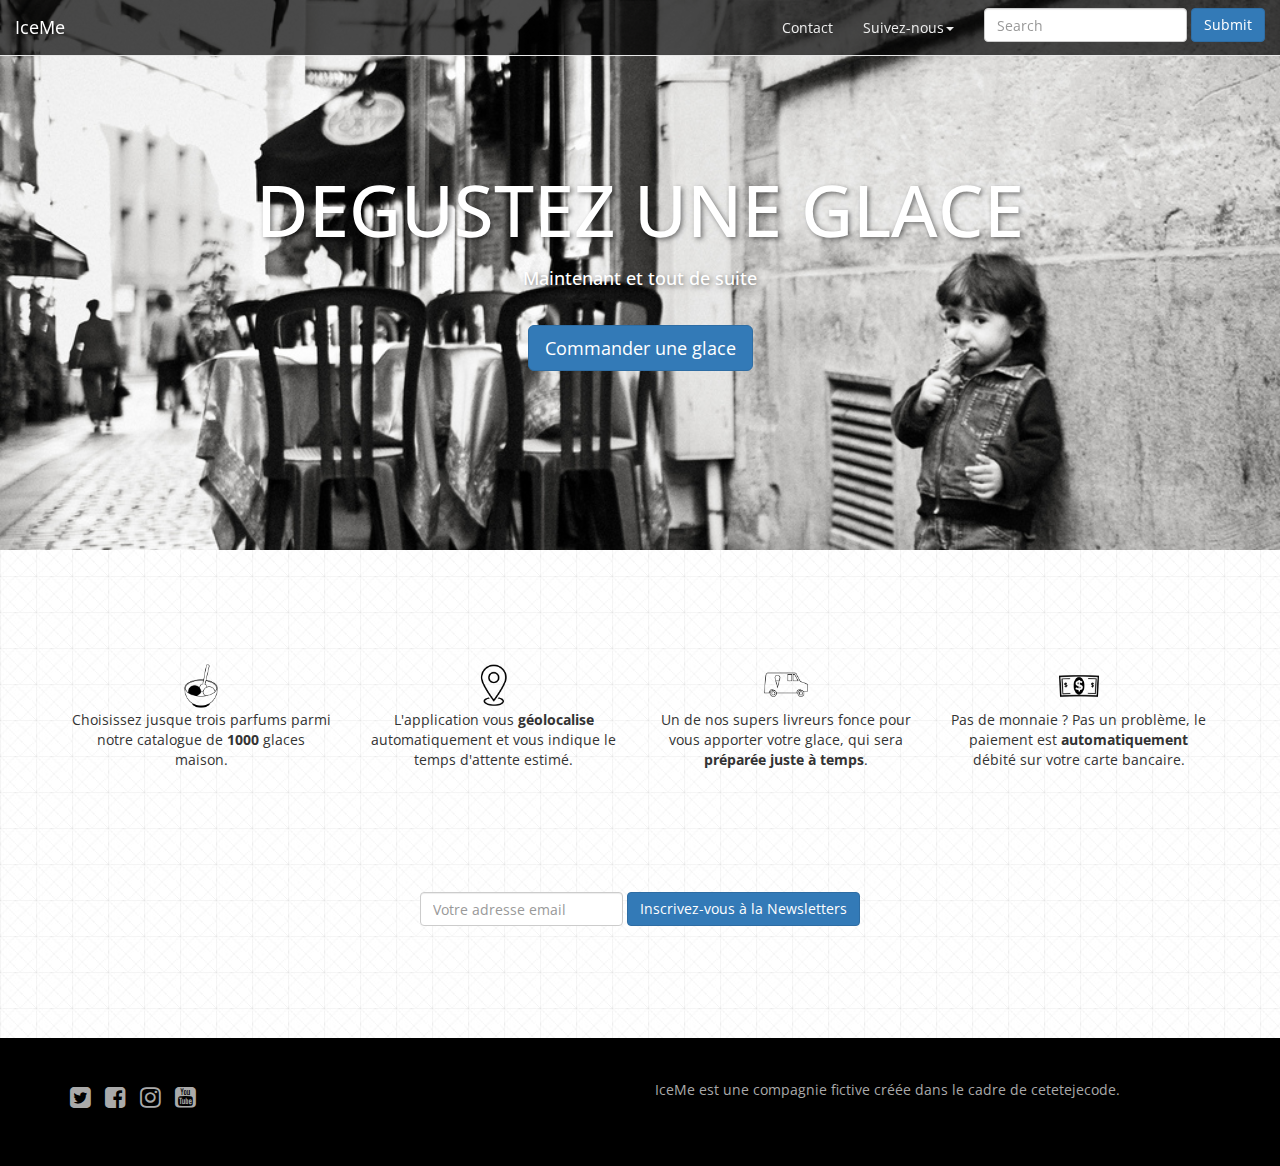
<file: index.html>
<!DOCTYPE html>
<html>
  <head>
    <meta charset="utf-8">
    <meta http-equiv="X-UA-Compatible" content="IE=edge">
    <meta name="viewport" content="width=device-width, initial-scale=1">

    <title>Dégustez une glace</title>

    <link rel="stylesheet" href="https://maxcdn.bootstrapcdn.com/bootstrap/3.2.0/css/bootstrap.min.css">
    <link rel="stylesheet" href="https://maxcdn.bootstrapcdn.com/font-awesome/4.1.0/css/font-awesome.min.css">

    <link href='https://fonts.googleapis.com/css?family=Open+Sans:400,700,300' rel='stylesheet' type='text/css'>

    <link rel="stylesheet" href="CSS/style.css">

    <!-- HTML5 Shim and Respond.js IE8 support of HTML5 elements and media queries -->
    <!-- Leave those next 4 lines if you care about users using IE8 -->
    <!--[if lt IE 9]>
      <script src="https://oss.maxcdn.com/html5shiv/3.7.2/html5shiv.min.js"></script>
      <script src="https://oss.maxcdn.com/respond/1.4.2/respond.min.js"></script>
    <![endif]-->
  </head>
  <body>
    <!-- TODO: Here goes your content! -->

<nav class="navbar navbar-default navbar-fixed-top navbar-transparent" role="navigation">
  <div class="container-fluid">
    <!-- Brand and toggle get grouped for better mobile display -->
    <div class="navbar-header">
      <button type="button" class="navbar-toggle collapsed" data-toggle="collapse" data-target="#bs-example-navbar-collapse-1" aria-expanded="false">
        <span class="sr-only">Toggle navigation</span>
        <span class="icon-bar"></span>
        <span class="icon-bar"></span>
        <span class="icon-bar"></span>
      </button>
      <a class="navbar-brand" href="index.html">IceMe</a>
    </div>

    <!-- Collect the nav links, forms, and other content for toggling -->
    <div class="collapse navbar-collapse" id="bs-example-navbar-collapse-1">
      
      <ul class="nav navbar-nav navbar-right">
        <li><a href="contact.html">Contact</a></li>
        <li class="dropdown">
          <a href="#" class="dropdown-toggle" data-toggle="dropdown" role="button" aria-haspopup="true" aria-expanded="false">Suivez-nous<span class="caret"></span></a>
          <ul class="dropdown-menu">
            <li><a href="#">Action</a></li>
            <li><a href="#">Another action</a></li>
            <li><a href="#">Something else here</a></li>
            <li role="separator" class="divider"></li>
            <li><a href="#">Separated link</a></li>
          </ul>
        </li>
              <form class="navbar-form navbar-left" role="search">
        <div class="form-group">
          <input type="text" class="form-control" placeholder="Search">
        </div>
        <button type="submit" class="btn btn-primary">Submit</button>
      </form>

      </ul>
    </div><!-- /.navbar-collapse -->
  </div><!-- /.container-fluid -->
</nav>

<div id="wrapper">
  <div class="lead">
      <h1>DEGUSTEZ UNE GLACE</h1>
      <h2>Maintenant et tout de suite</h2>
        <p>
        <button type="button" class="btn btn-primary btn-lg" data-toggle="modal" data-target="#orderform">
          Commander une glace
        </button>
        </p>
  </div>
</div>

<!-- Button trigger modal -->

<!-- Modal -->
<div class="modal fade" id="orderform" tabindex="-1" role="dialog" aria-labelledby="myModalLabel">
  <div class="modal-dialog" role="document">
    <div class="modal-content">
      <div class="modal-header">
        <button type="button" class="close" data-dismiss="modal" aria-label="Close"><span aria-hidden="true">&times;</span></button>
        <h4 class="modal-title" id="myModalLabel">Commander</h4>
      </div>
      <div class="modal-body">
        <div id="wufoo-z13roo9s0pgxuo8">
          Fill out my <a href="https://nanasecrets.wufoo.com/forms/z13roo9s0pgxuo8">online form</a>.
          </div>
            <div id="wuf-adv" style="font-family:inherit;font-size: small;color:#a7a7a7;text-align:center;display:block;">The easy to use <a href="http://www.wufoo.com/form-builder/">Wufoo form builder</a> helps you make forms easy, fast, and fun.</div>
            <script type="text/javascript">var z13roo9s0pgxuo8;(function(d, t) {
            var s = d.createElement(t), options = {
            'userName':'nanasecrets',
            'formHash':'z13roo9s0pgxuo8',
            'autoResize':true,
            'height':'636',
            'async':true,
            'host':'wufoo.com',
            'header':'show',
            'ssl':true};
            s.src = ('https:' == d.location.protocol ? 'https://' : 'http://') + 'www.wufoo.com/scripts/embed/form.js';
            s.onload = s.onreadystatechange = function() {
            var rs = this.readyState; if (rs) if (rs != 'complete') if (rs != 'loaded') return;
            try { z13roo9s0pgxuo8 = new WufooForm();z13roo9s0pgxuo8.initialize(options);z13roo9s0pgxuo8.display(); } catch (e) {}};
            var scr = d.getElementsByTagName(t)[0], par = scr.parentNode; par.insertBefore(s, scr);
            })(document, 'script');</script>
        </div>

      <!-- <div class="modal-footer">
        <button type="button" class="btn btn-default" data-dismiss="modal">Close</button>
        <button type="button" class="btn btn-primary">Save changes</button>
      </div> -->
    </div>
  </div>
</div>

<div class="vertical-spacer"></div>

 <div class="container text-center">
      <div class="row">

        <div class="col-xs-12 col-md-3 feature">

          <img src="images/icon_57707/icon_57707.png" width="48" class="square">
          <p>
            Choisissez jusque trois parfums
            parmi notre catalogue de <strong>1000</strong> glaces maison.
          </p>
        </div>

        <div class="col-xs-12 col-md-3 feature">
          <img src="images/icon_29388/icon_29388.png" width="48" class="square">
          <p>
            L'application vous <strong>géolocalise</strong> automatiquement et vous
            indique le temps d'attente estimé.
          </p>
        </div>

        <div class="col-xs-12 col-md-3 feature">
          <img src="images/icon_24755/icon_24755.png" width="48" class="square">
          <p>
            Un de nos supers livreurs fonce pour vous apporter votre glace,
            qui sera <strong>préparée juste à temps</strong>.
          </p>
        </div>

        <div class="col-xs-12 col-md-3 feature">
          <img src="images/icon_17805/icon_17805.png" width="48" class="square">
          <p>
            Pas de monnaie ? Pas un problème, le paiement est <strong>automatiquement</strong>
            débité sur votre carte bancaire.
          </p>
          </div>

      </div>
  </div>

    <div class="container">
      <div class="row">
        <div class="col-xs-12 text-center">

           <div class="vertical-spacer"></div>

        <!-- Begin MailChimp Signup Form -->
        <div id="mc_embed_signup">
            <form class="form-inline" role="form" action="//nanasecretbox.us9.list-manage.com/subscribe/post?u=823461880216c79c18fa6e538&amp;id=ccdfb9acdf" method="post" id="mc-embedded-subscribe-form" name="mc-embedded-subscribe-form" class="validate" target="_blank" novalidate>              
              <input type="email" value="" name="EMAIL" class="form-control" id="mce-EMAIL" placeholder="Votre adresse email" required>
                <!-- real people should not fill this in and expect good things - do not remove this or risk form bot signups-->
                <input type="submit" value="Inscrivez-vous à la Newsletters" name="subscribe" id="mc-embedded-subscribe" class="btn btn-primary">
            </form>
        </div>

<!--End mc_embed_signup-->


          </div>
      </div>
  </div>

  <div class="vertical-spacer"></div>

  <div id="footer">
    <div class="container">
      <div class="row">
          <div class="col-xs-12 col-sm-6">

            <ul class="list-inline social">
              <li>
                <a href="https://twitter.com/iceme"><i class="fa fa-twitter-square"></i></a>
              </li>
              <li>
                <a href="https://facebook.com/iceme"><i class="fa fa-facebook-square"></i></a>
              </li>
              <li>
                <a href="https://instagram.com/iceme"><i class="fa fa-instagram"></i></a>
              </li>
              <li>
                <a href="https://youtube.com/iceme"><i class="fa fa-youtube-square"></i></a>
              </li>
            </ul>

         </div>

          <div class="col-xs-12 col-sm-6">
            <p>
          IceMe est une compagnie fictive créée dans le cadre de <a href="http://cetetejecode.fr">cetetejecode</a>.
            </p>
            </div>
        
      </div>
  </div>
</div>


    <!-- Including Bootstrap JS (with its jQuery dependency) so that dynamic components work -->
    <script src="https://ajax.googleapis.com/ajax/libs/jquery/1.11.1/jquery.min.js"></script>
    <script src="https://maxcdn.bootstrapcdn.com/bootstrap/3.2.0/js/bootstrap.min.js"></script>
  </body>
</html>
</file>
<file: CSS/style.css>
body {
	background-image: url("../images/grid.jpg");
	font-family: open sans;
}

#footer {
	background-color: black;
	color: #aaaaaa;
	padding-top: 3em;
	padding-bottom: 3em;
}

#footer a {
	color: #aaaaaa;
}

#footer a:hover {
	color:#dddddd;
}
.social a{
	font-size: 24px;
}
#wrapper {
	background-image: url("../images/background.jpg"); 
	height: 550px;
	background-size: cover;
	text-align: center;
	padding-top: 150px;
	color: white;
	text-shadow:2px 2px 5px rgba(0, 0, 0, 0.5);
}
#wrapper h1 {
	font-size: 72px;
}
#wrapper h2 {
	font-size: 18px;
	margin-bottom: 2em;
}
.vertical-spacer {
	height: 8em;
}
.feauture p {
	font-weight: 300px;
	letter-spacing: 1px;
}
.feauture img {
	margin-bottom: 2em;
}
.navbar-transparent {
	background-color: rgba(0, 0, 0, 0.7);
}

.navbar-transparent .navbar-brand,
.navbar-transparent .navbar-nav > li > a {
  color: #eeeeee;
  line-height: 25px;
}

.navbar-transparent .navbar-nav > li > a:hover,
.navbar-transparent .navbar-nav > li > a:active,
.navbar-transparent .navbar-nav > li > a:focus,
.navbar-transparent .navbar-nav > .open > a,
.navbar-transparent .navbar-nav > .open > a:hover,
.navbar-transparent .navbar-nav > .open > a:focus {
  color: white;
  background-color: rgba(0, 0, 0, 0.3);
}

.navbar-transparent .navbar-brand:hover,
.navbar-transparent .navbar-brand:active,
.navbar-transparent .navbar-brand:focus {
  color: white;
}
</file>
